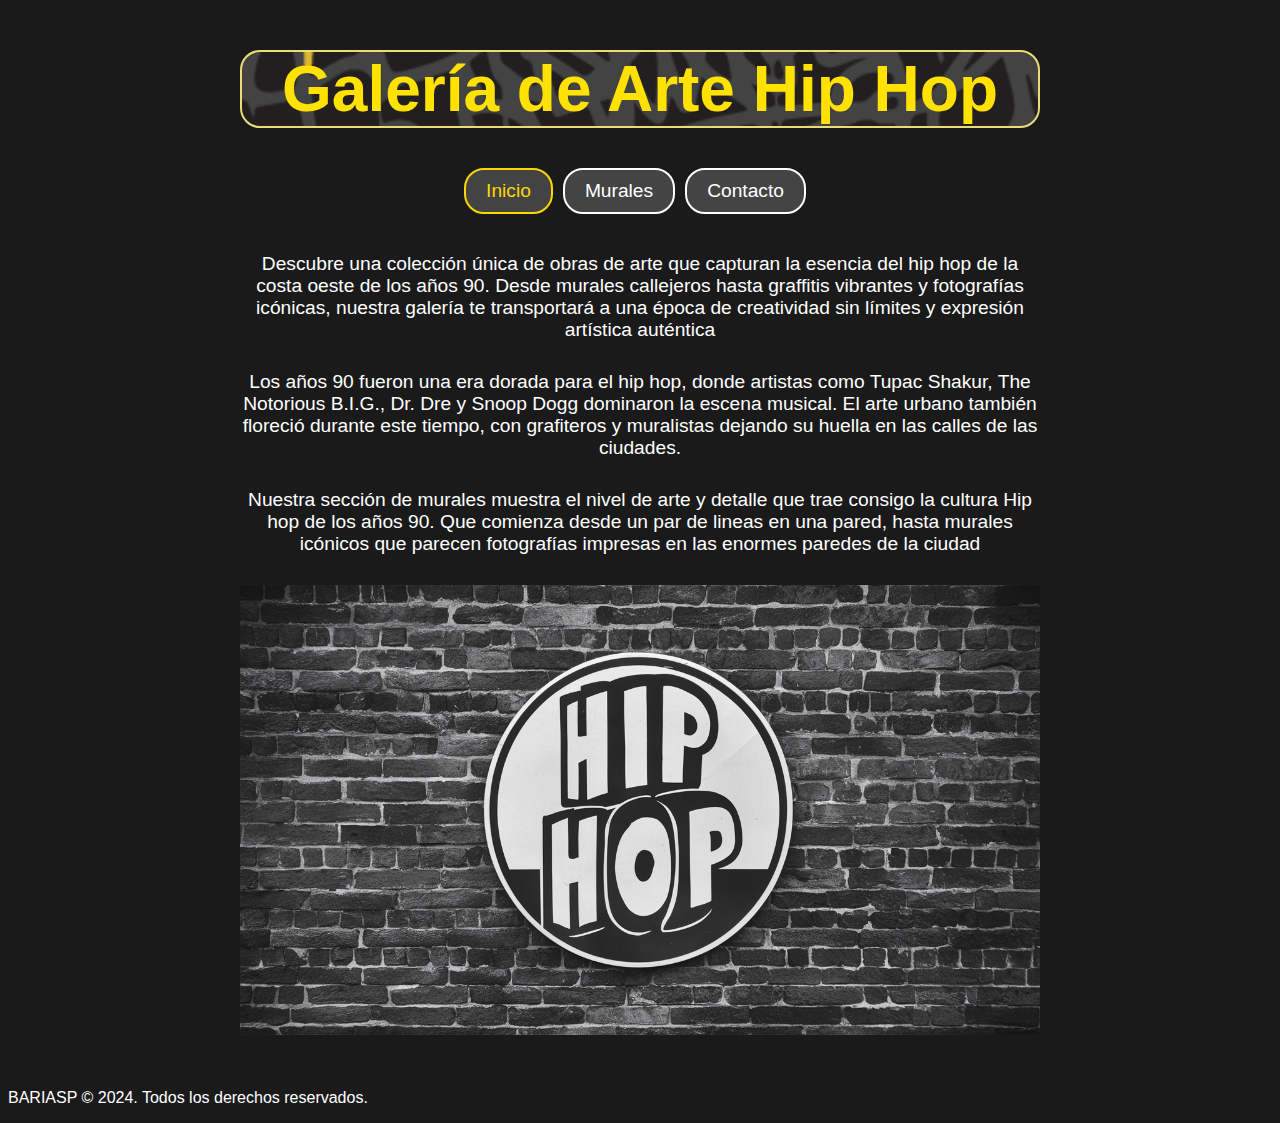
<file: index.html>
<!DOCTYPE html>
<html lang="en">
<head>
    <meta charset="UTF-8">
    <meta name="viewport" content="width=device-width, initial-scale=1.0">
    <title>Galería de Arte Hip Hop de los 90</title>
    <link rel="stylesheet" href="styles.css">
</head>
<body>
    <div class="inicio-container">
<header>
    <h1>Galería de Arte Hip Hop </h1>
    <nav class="navbar">
        <button class="nav-btn active" onclick="window.location.href='index.html'">Inicio</button>
        <button class="nav-btn" onclick="window.location.href='murales.html'">Murales</button>
        <button class="nav-btn" onclick="window.location.href='contacto.html'">Contacto</button>
    </nav>
</header>

<main>
    <p>Descubre una colección única de obras de arte que capturan la esencia del hip hop de la costa oeste de los años 90. Desde murales callejeros hasta graffitis vibrantes y fotografías icónicas, nuestra galería te transportará a una época de creatividad sin límites y expresión artística auténtica </p>
    <p>Los años 90 fueron una era dorada para el hip hop, donde artistas como Tupac Shakur, The Notorious B.I.G., Dr. Dre y Snoop Dogg dominaron la escena musical. El arte urbano también floreció durante este tiempo, con grafiteros y muralistas dejando su huella en las calles de las ciudades.</p>
    <p>Nuestra sección de murales muestra el nivel de arte y detalle que trae consigo la cultura Hip hop de los años 90. Que comienza desde un par de lineas en una pared, hasta murales icónicos que parecen fotografías impresas en las enormes paredes de la ciudad</p>
    <img src="BANNER2.png" alt="Banner" class="img-fluid d-block imagen-banner">
</main>
    </div>
<footer>
    <p class="text-center">BARIASP © 2024. Todos los derechos reservados.</p>
</footer>
</body>
</html>
</file>
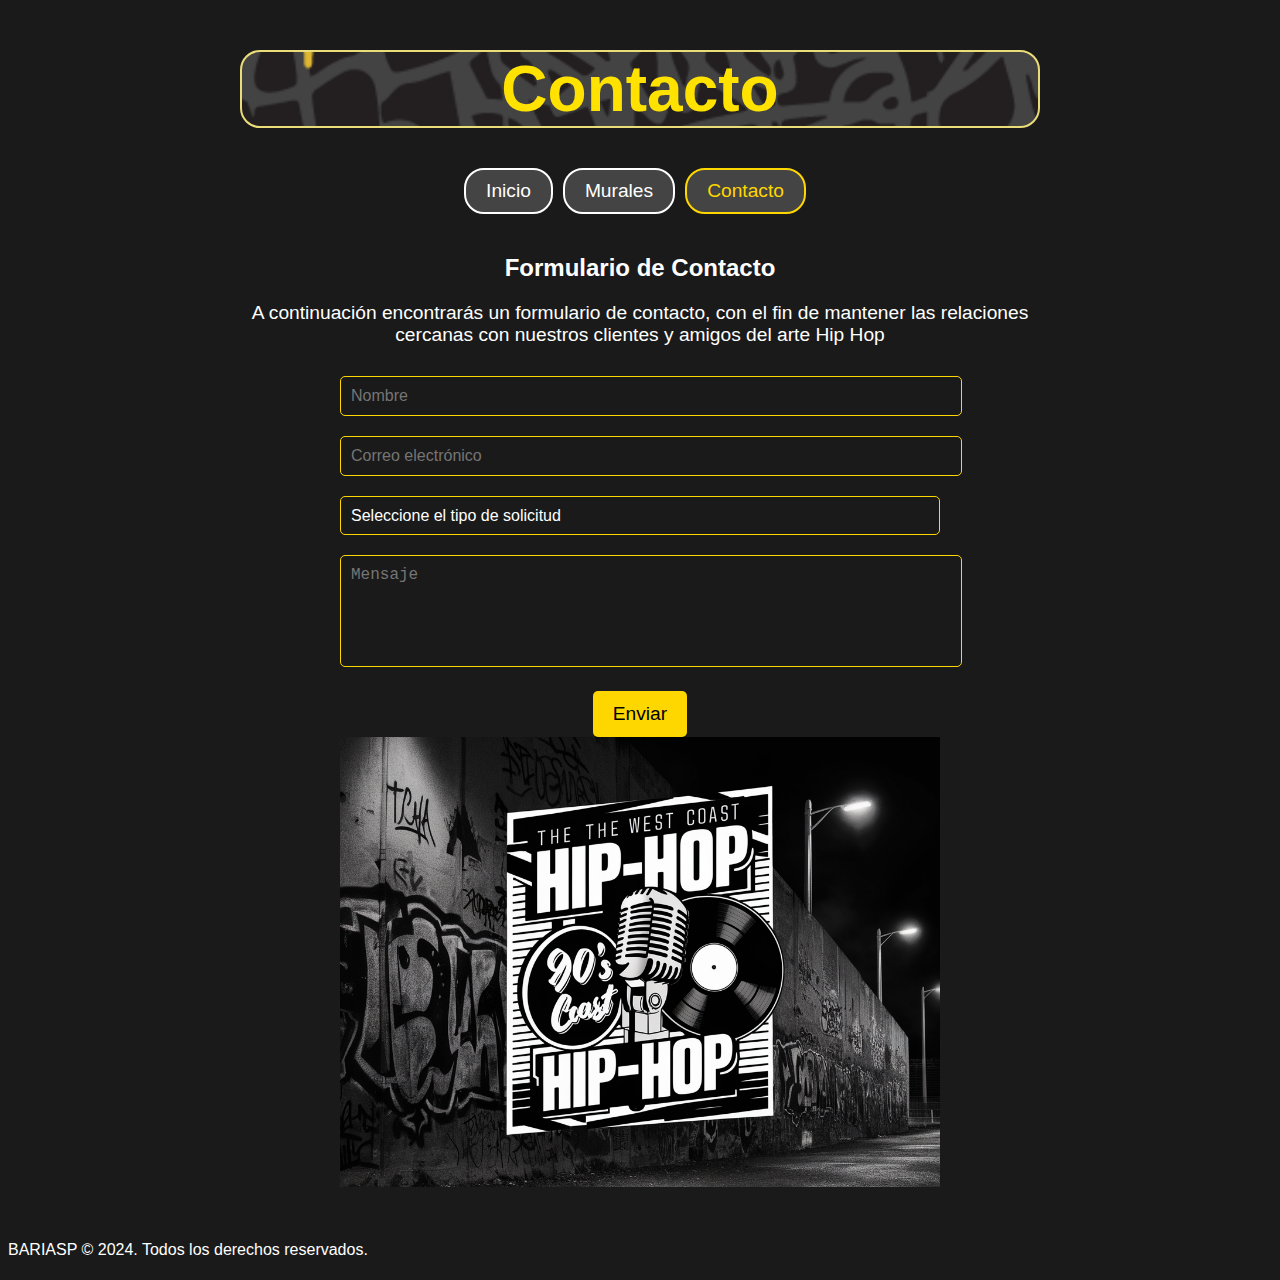
<file: contacto.html>
<!DOCTYPE html>
<html lang="en">
<head>
    <meta charset="UTF-8">
    <meta name="viewport" content="width=device-width, initial-scale=1.0">
    <title>Contacto</title>
    <link rel="stylesheet" href="styles.css">
</head>
<body>
<div class="contacto-container">
<header>
    <h1>Contacto</h1>
    <nav class="navbar">
        <button class="nav-btn" onclick="window.location.href='index.html'">Inicio</button>
        <button class="nav-btn" onclick="window.location.href='murales.html'">Murales</button>
        <button class="nav-btn active" onclick="window.location.href='contacto.html'">Contacto</button>
    </nav>
</header>
<main>
    <div class="container">
        <h2>Formulario de Contacto</h2>
        <p>A continuación encontrarás un formulario de contacto, con el fin de mantener las relaciones cercanas con nuestros clientes y amigos del arte Hip Hop</p>
        <div class="contact-form">
            <form action="#" method="post">
                <input type="text" name="nombre" placeholder="Nombre" required>
                <input type="email" name="correo" placeholder="Correo electrónico" required>
                <select name="tipo_solicitud" required>
                    <option value="" disabled selected>Seleccione el tipo de solicitud</option>
                    <option value="CONSULTA">Consulta</option>
                    <option value="QUEJA">Queja</option>
                    <option value="SUGERENCIA">Sugerencia</option>
                    <option value="COMPRA">Sugerencia</option>
                </select>
                <textarea name="mensaje" rows="5" placeholder="Mensaje" required></textarea>
                <input type="submit" value="Enviar">
            </form>
        </div>
    </div>
</main>

    <img src="BANNER.png" alt="Banner final" class="img-fluid d-block imagen-contacto">

</div>
<footer>
    <p class="text-center">BARIASP © 2024. Todos los derechos reservados.</p>
</footer>
</body>
</html>
</file>
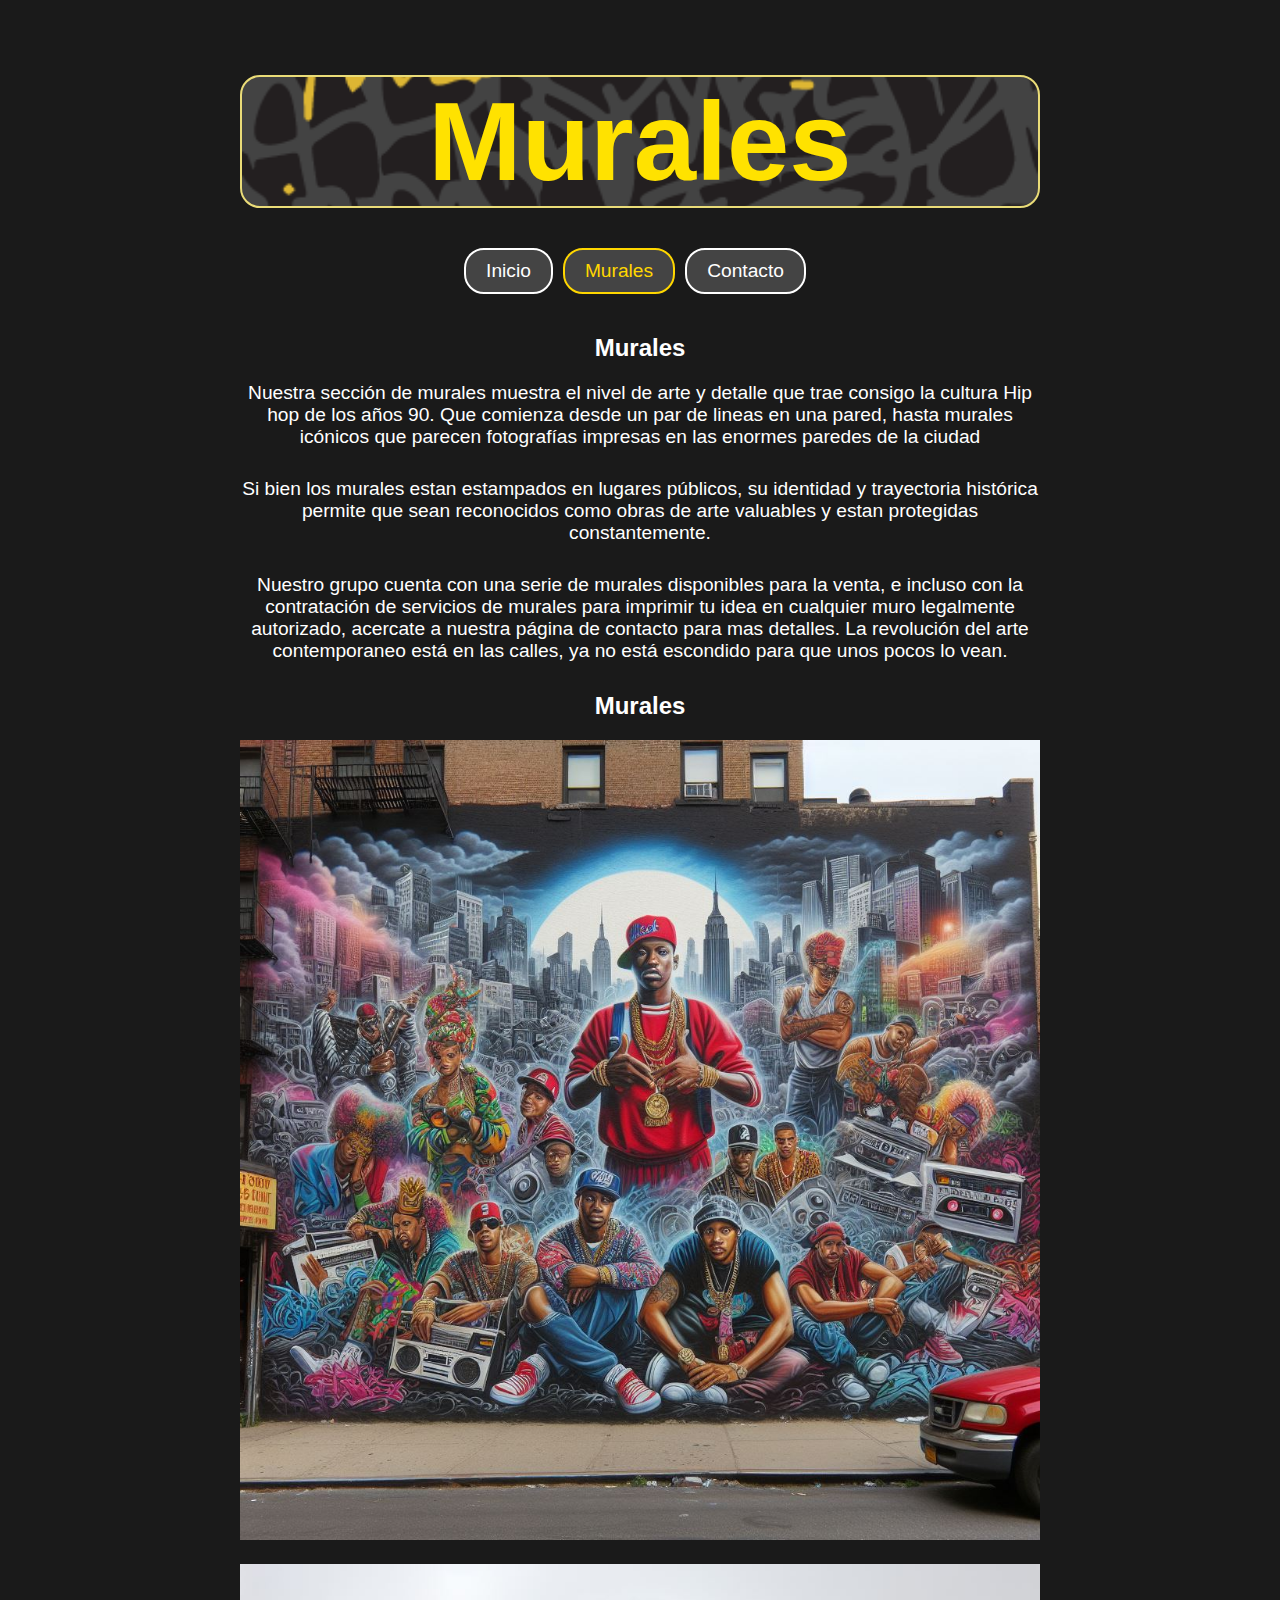
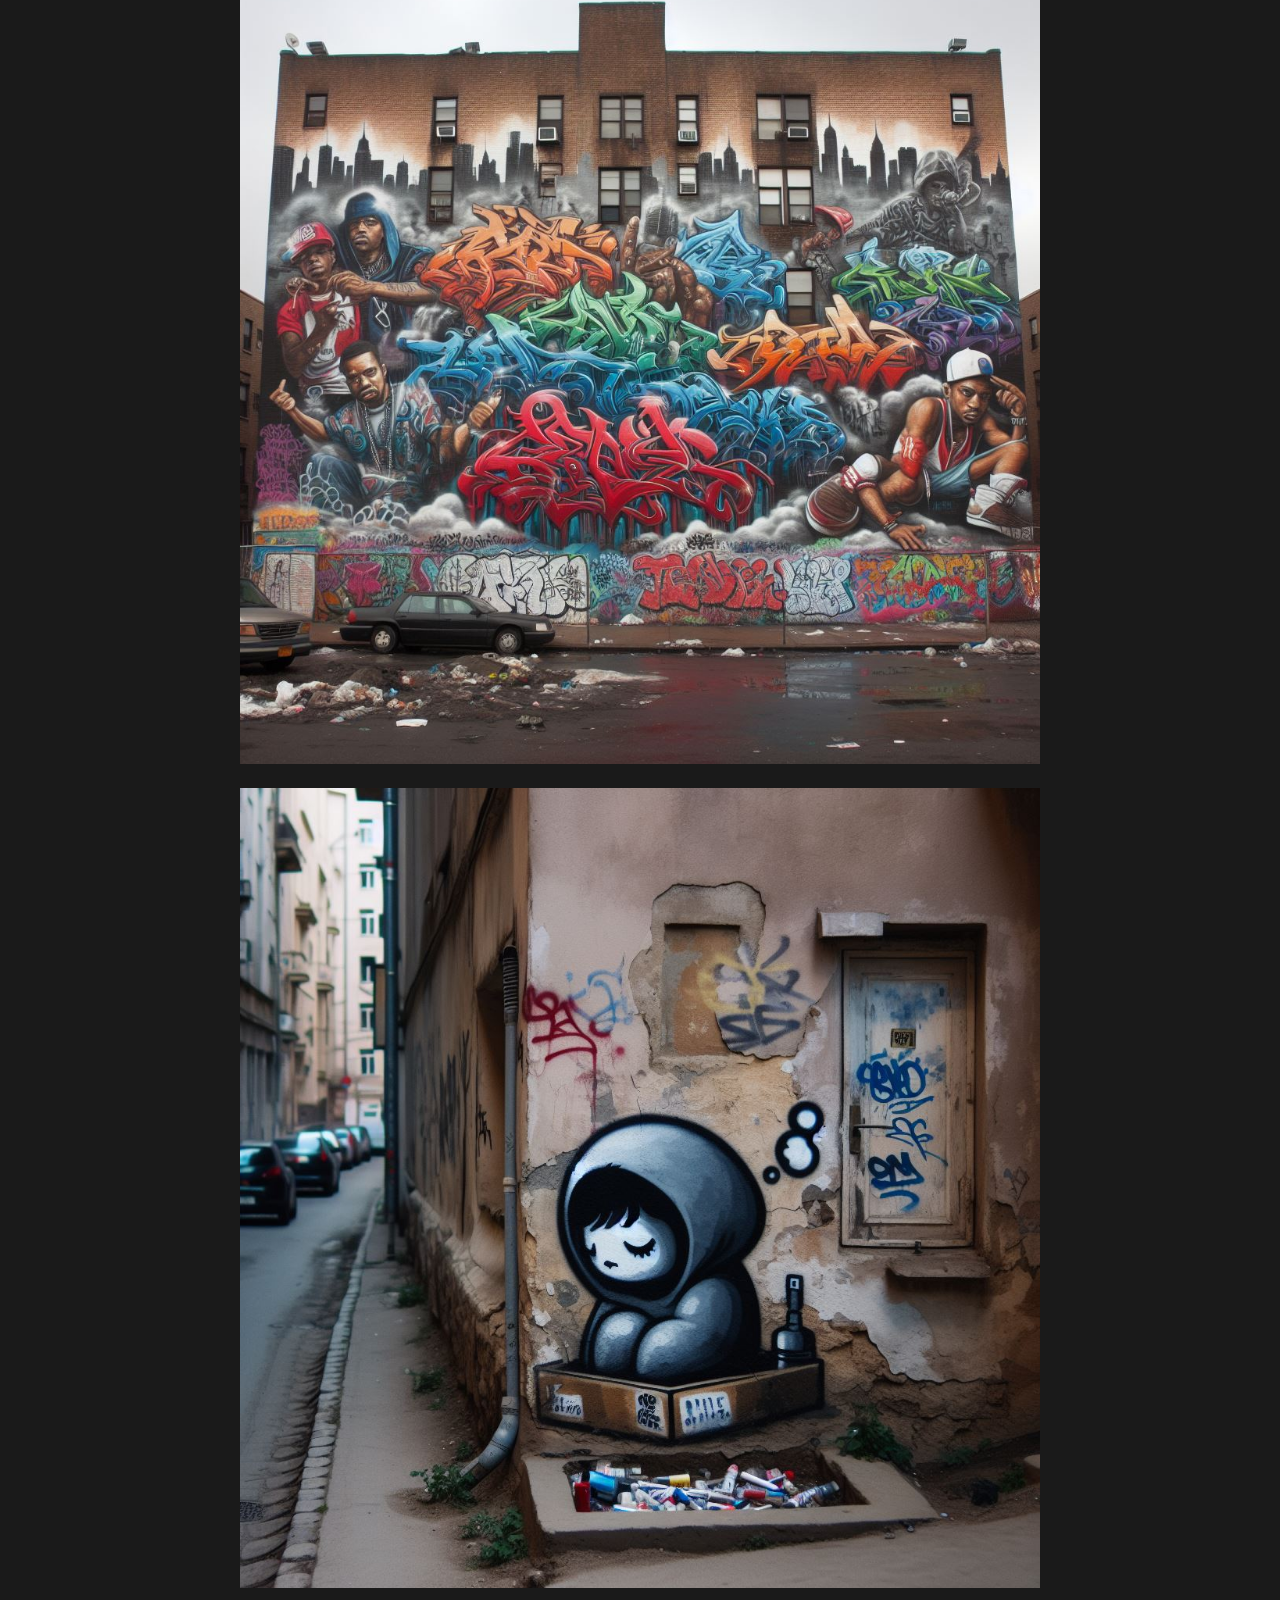
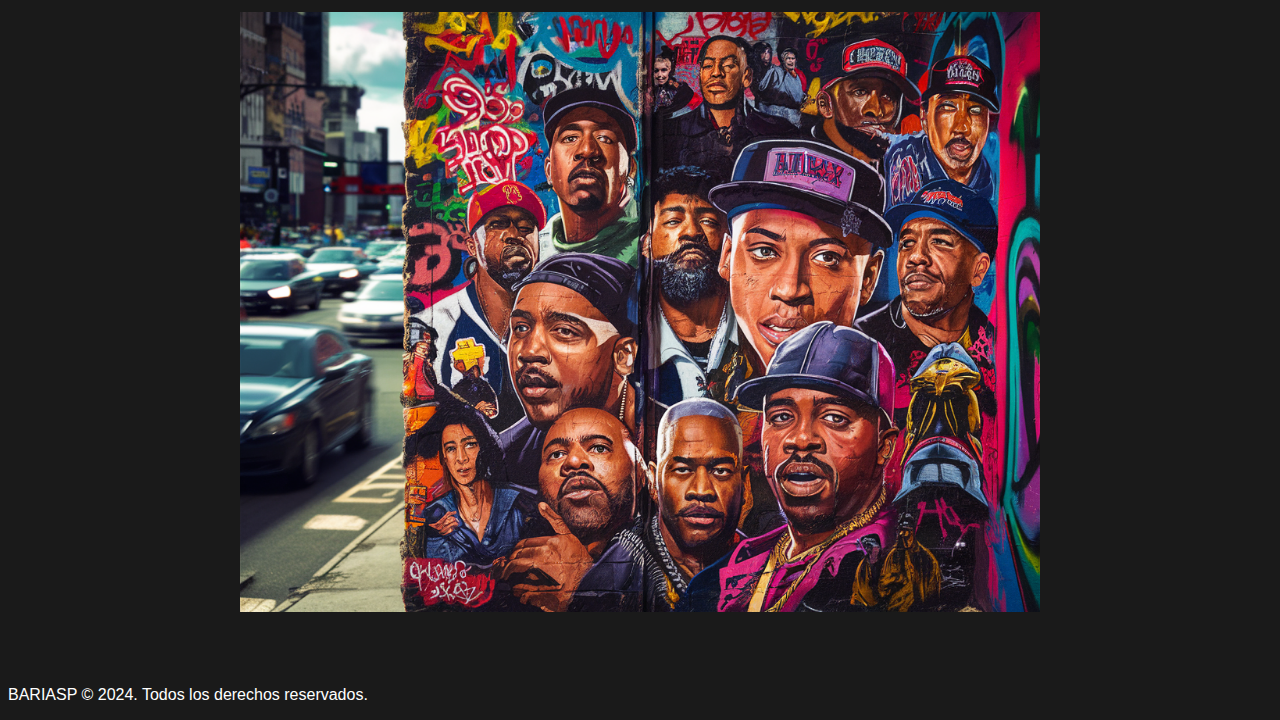
<file: murales.html>
<!DOCTYPE html>
<html lang="en">
<head>
    <meta charset="UTF-8">
    <meta name="viewport" content="width=device-width, initial-scale=1.0">
    <title>Murales</title>
    <link rel="stylesheet" href="styles.css">
</head>
<body>
<div class="murales-container">
<header>
    <h1>Murales</h1>
    <nav class="navbar">
        <button class="nav-btn" onclick="window.location.href='index.html'">Inicio</button>
        <button class="nav-btn active" onclick="window.location.href='murales.html'">Murales</button>
        <button class="nav-btn" onclick="window.location.href='contacto.html'">Contacto</button>
    </nav>
</header>
<main>
    <h2>Murales</h2>
    <p>Nuestra sección de murales muestra el nivel de arte y detalle que trae consigo la cultura Hip hop de los años 90. Que comienza desde un par de lineas en una pared, hasta murales icónicos que parecen fotografías impresas en las enormes paredes de la ciudad</p>
    <p>Si bien los murales estan estampados en lugares públicos, su identidad y trayectoria histórica permite que sean reconocidos como obras de arte valuables y estan protegidas constantemente. </p>
    <p>Nuestro grupo cuenta con una serie de murales disponibles para la venta, e incluso con la contratación de servicios de murales para imprimir tu idea en cualquier muro legalmente autorizado, acercate a nuestra página de contacto para mas detalles. La revolución del arte contemporaneo está en las calles, ya no está escondido para que unos pocos lo vean.</p>
    <div class="container">
        <h2>Murales</h2>
        <div class="row">
            <div class="col">
                <img src="murales/mural1.jpeg" alt="Imagen 1" class="mural-img">
            </div>
            <div class="col">
                <img src="murales/mural2.jpeg" alt="Imagen 2" class="mural-img">
            </div>
            <div class="col">
                <img src="murales/mural3.jpeg" alt="Imagen 3" class="mural-img">
            </div>
            <div class="col">
                <img src="murales/mural4.png" alt="Imagen 4" class="mural-img">
            </div>
        </div>
    </div>
</main>
</div>
<footer>
    <p class="text-center">BARIASP © 2024. Todos los derechos reservados.</p>
</footer>
</body>
</html>
</file>
<file: styles.css>
body {
    font-family: 'Roboto', sans-serif;
    background-color: #1a1a1a;
    color: #fff;
}

a {
    color: #ffd700;
}

/* DISEÑO NAVBAR */

.navbar {
    background-color: #1a1a1a;
    padding: 20px;
    display: flex;
    justify-content: center;
}

.nav-btn {
    background-color: #444;
    border: 2px solid #fff;
    color: #fff;
    font-size: 1.2rem;
    cursor: pointer;
    padding: 10px 20px;
    margin-right: 10px;
    border-radius: 20px;
    transition: background-color 0.3s ease;
}

.nav-btn.active {
    color: #ffd700;
    border-color: #ffd700;
}

.nav-btn:hover {
    background-color: #8f8746;
    color: #ddd;
    border-color: #ddd;
}


/* DISEÑO PAGINA DE INICIO INDEX.HTML */
.inicio-container {
    font-family: 'Roboto', sans-serif;
    background-color: #1a1a1a; /* Negro */
    color: #fff; /* Blanco */
    max-width: 800px;
    margin: 50px auto; /* Centra el contenido y agrega margen superior e inferior */
    text-align: center;
}

.inicio-container h1 {
    font-size: 4rem;
    border: 2px solid #eadc78;
    border-radius: 20px;
    margin-bottom: 20px;
    background-image: url('banner-header.png');
    background-size: cover;
    background-position: center;
    color: #ffe200; /* Amarillo */
}

.inicio-container p {
    font-size: 1.2rem;
    margin-bottom: 30px;
}

.inicio-container .btn {
    background-color: #ffd700; /* Amarillo */
    color: #000; /* Negro */
    border: none;
    padding: 10px 20px;
    font-size: 1.2rem;
    border-radius: 20px; /* Redondea las esquinas de los botones */
    cursor: pointer;
    transition: background-color 0.3s ease;
}

.inicio-container .btn:hover {
    background-color: #444; /* Gris oscuro */
}

.imagen-banner {
    width: 800px;
    height: auto;
}

/* DISEÑO MURALES.HTML */

.murales-container {
    font-family: 'Roboto', sans-serif;
    background-color: #1a1a1a; /* Negro */
    color: #fff; /* Blanco */
    max-width: 800px;
    margin: 50px auto; /* Centra el contenido y agrega margen superior e inferior */
    text-align: center;
}

.murales-container h1 {
    font-size: 7rem;
    border: 2px solid #eadc78;
    border-radius: 20px;
    margin-bottom: 20px;
    background-image: url('banner-header.png');
    background-size: cover;
    background-position: center;
    color: #ffe200; /* Amarillo */
}

.murales-container p {
    font-size: 1.2rem;
    margin-bottom: 30px;
}

.murales-container .btn {
    background-color: #ffd700; /* Amarillo */
    color: #000; /* Negro */
    border: none;
    padding: 10px 20px;
    font-size: 1.2rem;
    border-radius: 20px; /* Redondea las esquinas de los botones */
    cursor: pointer;
    transition: background-color 0.3s ease;
}

.murales-container .btn:hover {
    background-color: #444; /* Gris oscuro */
}

.mural-img {
    width: 100%;
    height: auto;
    margin-bottom: 20px;
}


/* DISEÑO PAGINA DE CONTACTO.HTML */
.contacto-container {
    font-family: 'Roboto', sans-serif;
    background-color: #1a1a1a; /* Negro */
    color: #fff; /* Blanco */
    max-width: 800px;
    margin: 50px auto; /* Centra el contenido y agrega margen superior e inferior */
    text-align: center;
}

.contacto-container h1 {
    font-size: 4rem;
    border: 2px solid #eadc78;
    border-radius: 20px;
    margin-bottom: 20px;
    background-image: url('banner-header.png');
    background-size: cover;
    background-position: center;
    color: #ffe200; /* Amarillo */
}

.contacto-container p {
    font-size: 1.2rem;
    margin-bottom: 30px;
}

.contact-form {
    max-width: 600px;
    margin: 0 auto;
}

.contact-form input[type="text"],
.contact-form input[type="email"],
.contact-form select,
.contact-form textarea {
    width: 100%;
    padding: 10px;
    margin-bottom: 20px;
    border: 1px solid #ffd700; /* Amarillo */
    background-color: #1a1a1a; /* Negro */
    color: #fff; /* Blanco */
    font-size: 1rem;
    border-radius: 5px;
}

.contact-form select {
    appearance: none;
    background-repeat: no-repeat;
    background-position: right 10px center;
}

.contact-form textarea {
    resize: none;
}

.contact-form input[type="submit"] {
    background-color: #ffd700;
    color: #000;
    border: none;
    padding: 12px 20px;
    font-size: 1.2rem;
    border-radius: 5px;
    cursor: pointer;
    transition: background-color 0.3s ease;
}

.contact-form input[type="submit"]:hover {
    background-color: #444;
}

.contacto-container .btn {
    background-color: #ffd700;
    color: #000;
    border: none;
    padding: 10px 20px;
    font-size: 1.2rem;
    border-radius: 20px;
    cursor: pointer;
    transition: background-color 0.3s ease;
}

.contacto-container .btn:hover {
    background-color: #444;
}

.imagen-contacto {
    width: 600px;
    height: auto;
}
</file>
